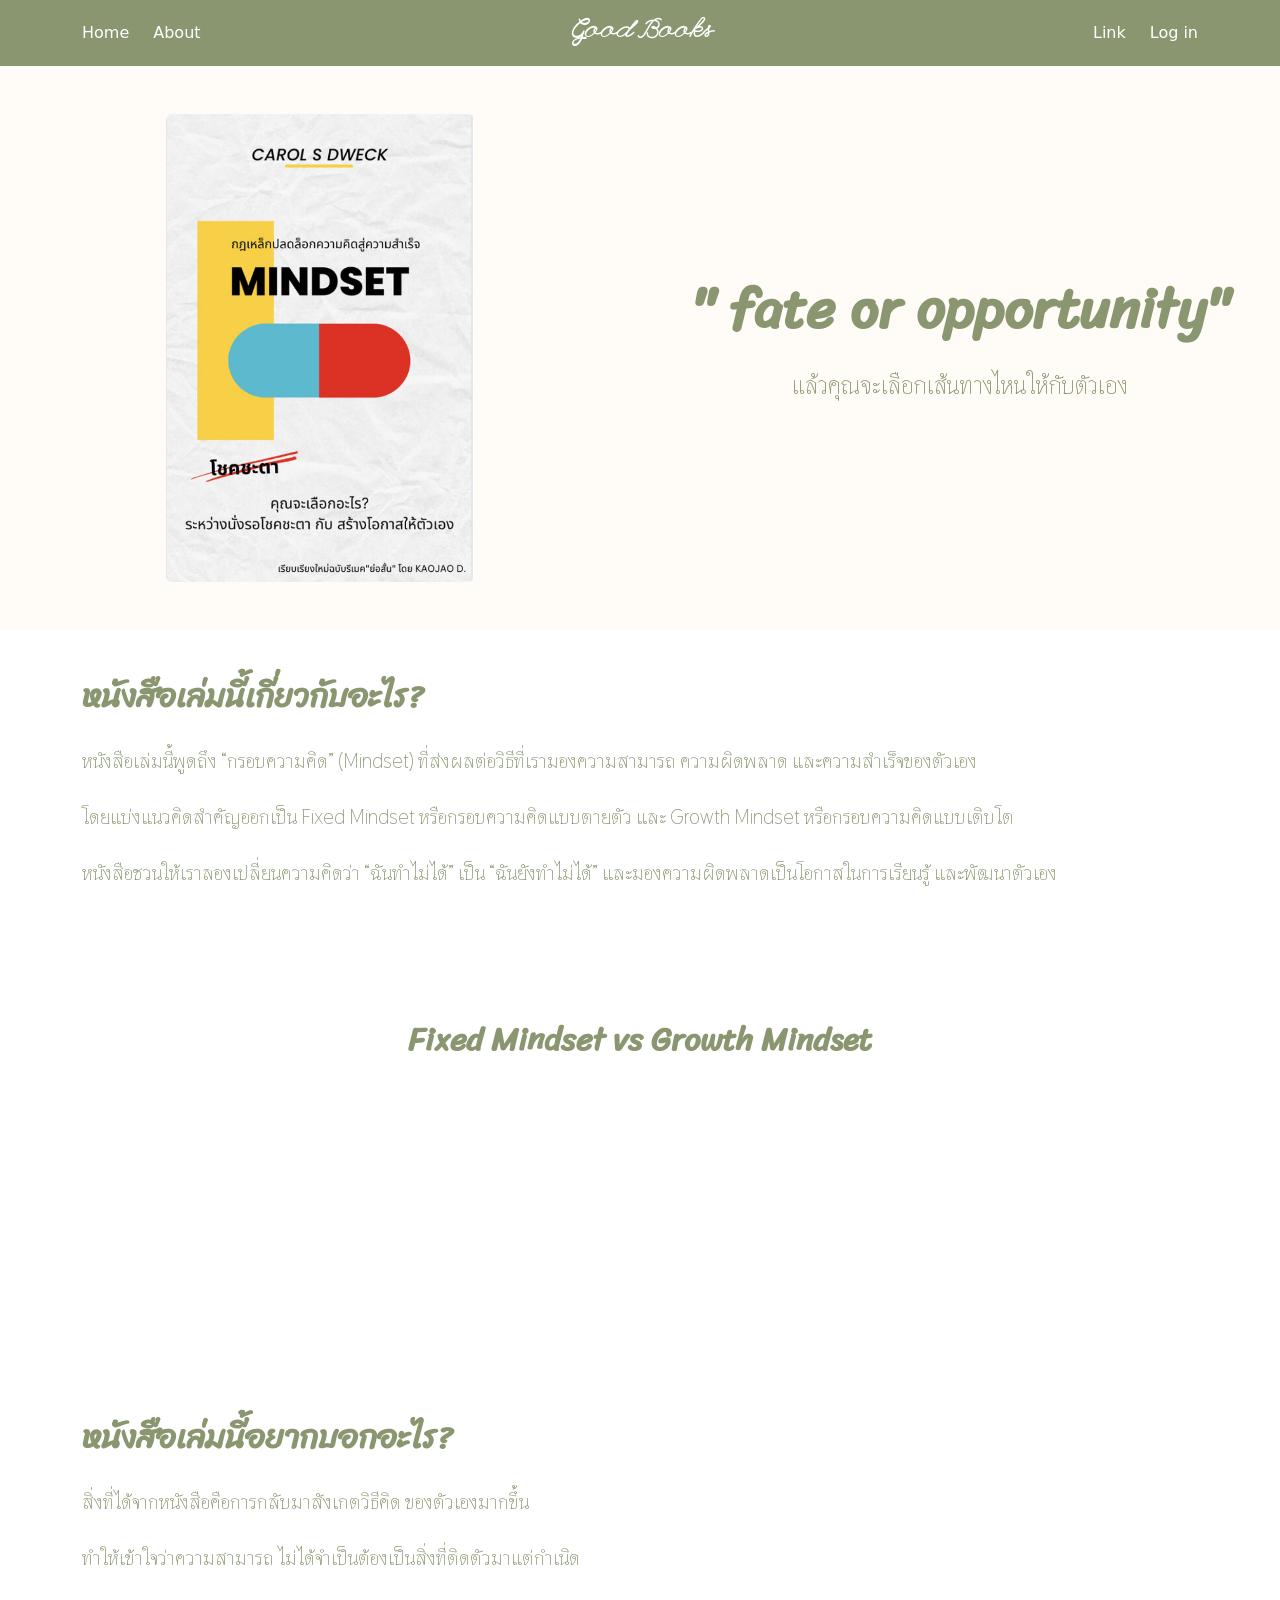
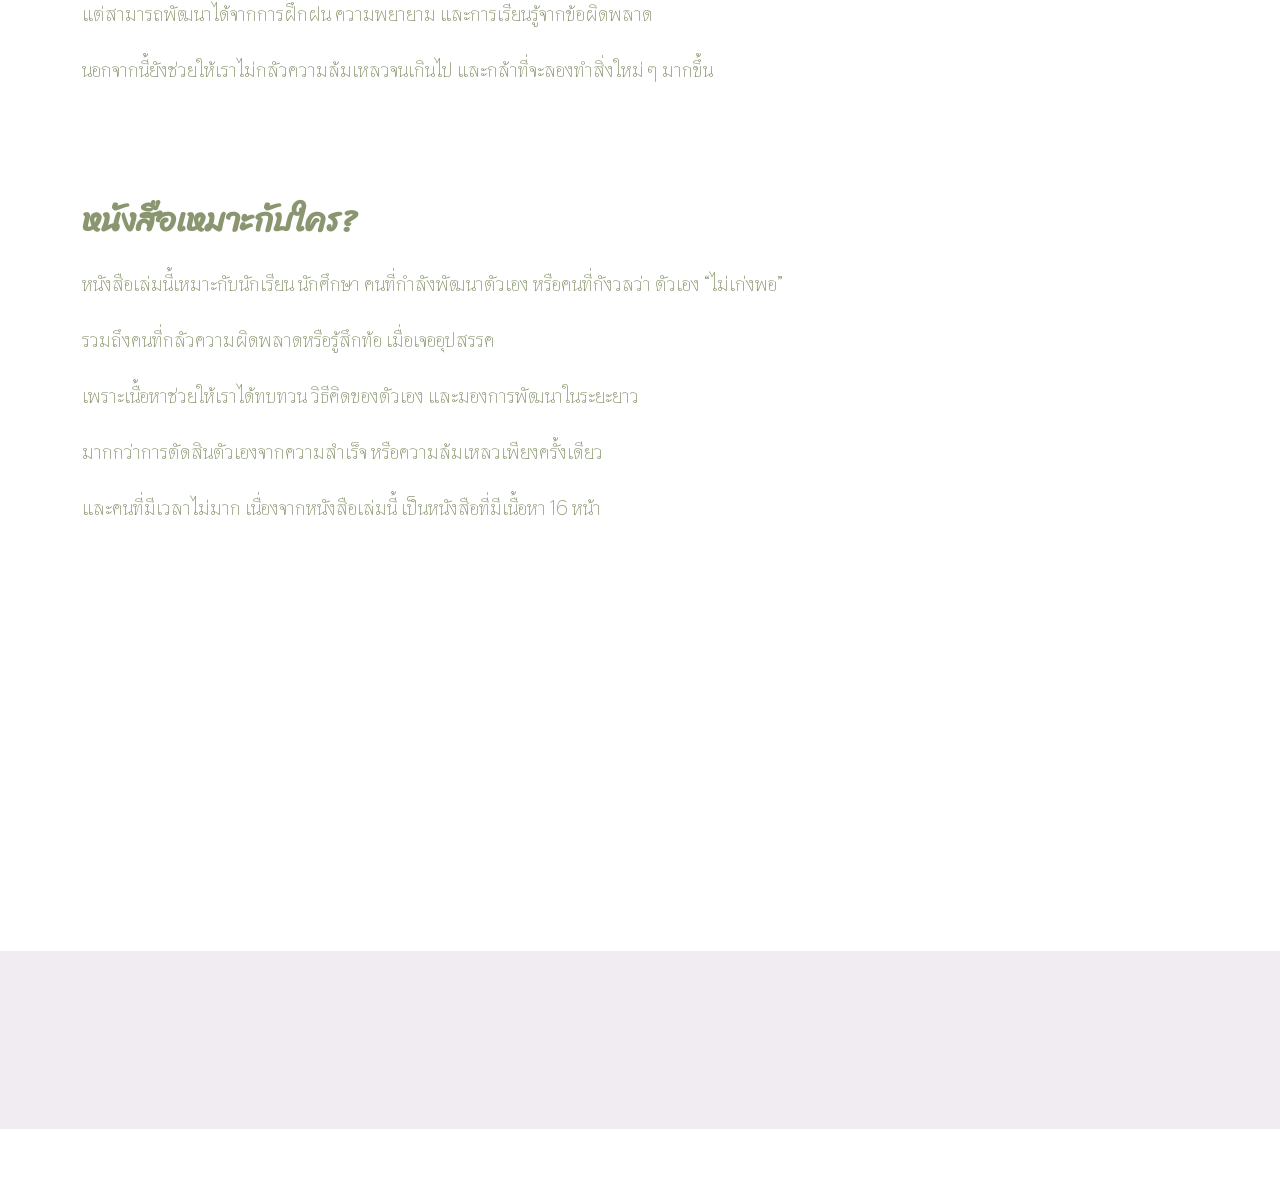
<file: index.html>
<!DOCTYPE html>
<html lang="th">
<head>
    <meta charset="UTF-8">
    <meta name="viewport" content="width=device-width, initial-scale=1.0">

    <title>Good Books - แนะนำหนังสือ"ความเชื่อ ความคิดออกแบบความสำเร็จของคุณได้?"</title>
    <meta name="keywords" content="แนะนำหนังสือ,ความคิด,ความสำเร็จ,">
    <meta name="description" content="เพราะความเชื่อและความคิด คือสิ่งกำหนดชีวิตและความสำเร็จของคุณ 🌟 Good Books 
    เว็บไซต์แนะนำหนังสือที่จะช่วยปรับเปลี่ยนความคิด ให้คุณกล้าเผชิญหน้ากับความท้าทาย ไม่กลัวความผิดพลาด ">

    <!-- Bootstrap CSS -->
    <link href="https://cdn.jsdelivr.net/npm/bootstrap@5.3.3/dist/css/bootstrap.min.css" rel="stylesheet">
    <link rel="stylesheet" href="css/styel.css">

    

    <link rel="preconnect" href="https://fonts.googleapis.com">
<link rel="preconnect" href="https://fonts.gstatic.com" crossorigin>
<link href="https://fonts.googleapis.com/css2?family=Caprasimo&family=League+Script&family=Playpen+Sans+Thai&family=Sriracha&family=Thasadith&display=swap" rel="stylesheet">

<link rel="preconnect" href="https://fonts.googleapis.com">
<link rel="preconnect" href="https://fonts.gstatic.com" crossorigin>
<link href="https://fonts.googleapis.com/css2?family=Bai+Jamjuree:wght@500&display=swap" rel="stylesheet">
<script src="https://unpkg.com/aos@2.3.1/dist/aos.js"></script>
<link href="https://unpkg.com/aos@2.3.1/dist/aos.css" rel="stylesheet">


</head>

<body>

    <!-- ================= HEADER ================= -->
    <header class="container-fluid" style="background-color: #899670;">
        <div class="container">
            <div class="row align-items-center py-3">

                <!-- เมนูฝั่งซ้าย -->
                <div class="col-4">
                    <div class="d-flex gap-4">
                        <a href="#" class="text-white text-decoration-none">
                            Home
                        </a>
                        <a href="#" class="text-white text-decoration-none">
                            About
                        </a>
                    </div>
                </div>

                <!-- Logo -->
                <div class="col-4 text-center logo-font">
                    <h1 class="text-white fs-3 fw-bold mb-0">
                        Good Books
                    </h1>
                </div>

                <!-- เมนูฝั่งขวา -->
                <div class="col-4">
                    <div class="d-flex justify-content-end gap-4">
                        <a href="#" class="text-white text-decoration-none">
                            Link
                        </a>
                        <a href="#" class="text-white text-decoration-none">
                            Log in
                        </a>
                    </div>
                </div>

            </div>
        </div>
    </header>

    <!-- ================= HERO SECTION ================= -->
    <section class="container-fluid py-5" style="background-color: #fffbf6; "
    
          >
            <div class="row align-items-center" class="container">

                <!-- รูปภาพ -->
                <div class="col-sm-12 col-md-6 col-lg-6 text-center mb-4 mb-md-0">
                    <img src="Images/book-herosec.PNG"
                         class="img-fluid rounded hero-image"
                         alt="หนังสือ"
                         style="width: 50%; max-width: none;"
                         data-aos="zoom-in"
                         data-aos-duration="3000"
                    >
                </div>

                <!-- ข้อความ -->
                <div class="col-sm-12 col-md-6 col-lg-6 text-center" 
                    data-aos="fade-right"
                    data-aos-offset="300"
                     data-aos-easing="ease-in-sine" >
                    <h2 class="display-4 fw-bold">
                       " fate or opportunity"
                    </h2>

            

                    <p class="fs-4 mt-4">
                        แล้วคุณจะเลือกเส้นทางไหนให้กับตัวเอง
                    </p>
                </div>

            </div>
        </>
    </section>


    <!-- ================= SECTION 1 ================= -->
    <section class="container py-5"> 
        <div class="row mb-3"> 
            <div class="col-12">

                <h2 class="text-start fw-bold mb-4">
                      หนังสือเล่มนี้เกี่ยวกับอะไร?
                </h2>
                

                <p class="fs-5 lh-lg">
                    หนังสือเล่มนี้พูดถึง “กรอบความคิด” (Mindset)
                    ที่ส่งผลต่อวิธีที่เรามองความสามารถ ความผิดพลาด
                    และความสำเร็จของตัวเอง
                </p>

                <p class="fs-5 lh-lg">
                    โดยแบ่งแนวคิดสำคัญออกเป็น Fixed Mindset
                    หรือกรอบความคิดแบบตายตัว และ Growth Mindset
                    หรือกรอบความคิดแบบเติบโต
                </p>

                <p class="fs-5 lh-lg">
                    หนังสือชวนให้เราลองเปลี่ยนความคิดว่า
                    “ฉันทำไม่ได้” เป็น “ฉันยังทำไม่ได้”
                    และมองความผิดพลาดเป็นโอกาสในการเรียนรู้
                    และพัฒนาตัวเอง
                </p>

            </div>
        </div>

    </section>


    <!-- ================= SECTION 2 ================= -->
    <section class="container py-5">

        <h2 class="text-center fw-bold mb-5">
            Fixed Mindset vs Growth Mindset
        </h2>

        <div class="row g-4">

            <!-- Fixed Mindset -->
            <div class="col-sm-6 col-md-6 col-lg-6"
                  data-aos="fade-up"
                  data-aos-duration="3000">
                <div class="card h-100 shadow-sm" style="background-color: #fffbf6;">
                    <div class="card-body p-4">

                        <h2 class="fw-bold"  >
                            Fixed Mindset
                        </h2>

                        <p class="card-text fs-5 lh-lg"  >
                            ความเชื่อว่าความสามารถและความฉลาดของคน
                            เปลี่ยนแปลงได้ยาก จึงมักหลีกเลี่ยงความท้าทาย
                            และกลัวความผิดพลาด
                        </p>

                    </div>
                </div>
            </div>

            <!-- Growth Mindset -->
            <div class="col-sm-6 col-md-6 col-lg-6"  
                 data-aos="fade-up"
                 data-aos-duration="3000">
                <div class="card h-100 shadow-sm"  style="background-color: #fffbf6;">
                    <div class="card-body p-4">

                        <h2 class=" fw-bold">
                            Growth Mindset
                        </h2>

                        <p class="card-text fs-5 lh-lg">
                            ความเชื่อว่าความสามารถสามารถพัฒนาได้จากการเรียนรู้
                            ความพยายาม และการฝึกฝน
                            จึงมองความผิดพลาดเป็นส่วนหนึ่งของการพัฒนา
                        </p>

                    </div>
                </div>
            </div>

        </div>

    </section>


    <!-- ================= SECTION 3 ================= -->
    <section class="container py-5">

       

            <!-- เนื้อหา -->
            <div class="col-sm-12 col-md-8 col-lg-8" >

                <h2 class="fw-bold mb-4">
                    หนังสือเล่มนี้อยากบอกอะไร?
                </h2>

                <p class="fs-5 lh-lg">
                    สิ่งที่ได้จากหนังสือคือการกลับมาสังเกตวิธีคิด
                    ของตัวเองมากขึ้น 
                </p>
                
                <p class="fs-5 lh-lg">
                    ทำให้เข้าใจว่าความสามารถ
                    ไม่ได้จำเป็นต้องเป็นสิ่งที่ติดตัวมาแต่กำเนิด
                </p>

                <p class="fs-5 lh-lg">
                    แต่สามารถพัฒนาได้จากการฝึกฝน ความพยายาม
                    และการเรียนรู้จากข้อผิดพลาด
                </p>

                <p class="fs-5 lh-lg">
                    นอกจากนี้ยังช่วยให้เราไม่กลัวความล้มเหลวจนเกินไป
                    และกล้าที่จะลองทำสิ่งใหม่ ๆ มากขึ้น
                </p>

            </div>

        </div>

    </section>


    <!-- ================= SECTION 4 ================= -->
    <section class="container py-5">

        <div class="row">

            <div class="col-12">

                <h2 class="fw-bold text-start mb-4">
                    หนังสือเหมาะกับใคร?
                </h2>

                <p class="fs-5 lh-lg">
                    หนังสือเล่มนี้เหมาะกับนักเรียน นักศึกษา
                    คนที่กำลังพัฒนาตัวเอง หรือคนที่กังวลว่า
                    ตัวเอง “ไม่เก่งพอ”
                </p>

                <p class="fs-5 lh-lg">
                    รวมถึงคนที่กลัวความผิดพลาดหรือรู้สึกท้อ
                    เมื่อเจออุปสรรค 
                </p>

                 <p class="fs-5 lh-lg">
                    เพราะเนื้อหาช่วยให้เราได้ทบทวน
                    วิธีคิดของตัวเอง และมองการพัฒนาในระยะยาว
                </p>

                <p class="fs-5 lh-lg">
                    มากกว่าการตัดสินตัวเองจากความสำเร็จ
                    หรือความล้มเหลวเพียงครั้งเดียว
                </p>

                <p class="fs-5 lh-lg">
                    และคนที่มีเวลาไม่มาก เนื่องจากหนังสือเล่มนี้
                    เป็นหนังสือที่มีเนื้อหา 16 หน้า
                </p>

            </div>

        </div>

    </section>

    <!-- ================= SECTION 5  ================= -->

<section class="container-fluid py-5">
    <div class="container">
        <div class="row align-items-center">

            <!-- รูปภาพ -->
            <div class="col-sm-12 col-md-6 col-lg-6 text-center mb-4 mb-md-0"
             data-aos="flip-left" data-aos-duration="3000">
                
                </div>
            </div>

            <!-- เนื้อหา -->
            <div class="col-sm-12 col-md-12 col-lg-6 text-start"data-aos="zoom-in-right"data-aos-duration="3000">
                

                <h2 class="fw-bold mb-4">
                     
                    ใช้ความคิดเอาชนะโชคชะตา Mindset
                    
                </h2>

                <p class="text-secondary lh-lg mb-3"
                  >
                    จากผู้เขียน Carol S.Dweck (แครอล ดเว็ค)
                    หนังสือเล่มนี้จะช่วยให้เราเข้าใจพลังของความคิด
                    และมุมมองที่มีต่อตัวเองและสิ่งต่าง ๆ รอบตัว
                    เพราะหลายครั้งสิ่งที่กำหนดทิศทางชีวิตของเรา
                    อาจไม่ใช่โชคชะตา แต่คือวิธีคิดและการตัดสินใจของเราเอง
                </p>

                <p class="text-secondary lh-lg mb-4" s>
                    หากได้อ่านหนังสือเล่มนี้มาก่อน จะช่วยให้เข้าใจเรื่องราว
                    และแนวคิดที่นำมาเล่าในเว็บไซต์นี้ได้ลึกซึ้งยิ่งขึ้น
                    เพราะเนื้อหาหลายส่วนมีที่มาจากแนวคิดในหนังสือ
                    และสามารถนำไปต่อยอดเพื่อมองชีวิตในมุมใหม่ได้
                </p>

                
            </div>

        </div>
    </div>
</section>












    <!-- ================= FOOTER ================= -->
    <footer class="container-fluid text-white py-5" style="background-color: #f1ecf1;" >

        <div class="container text-center"  >

            <p class="fs-4 fw-bold mb-3" data-aos="fade-up"
     data-aos-anchor-placement="center-bottom">
                “ความเชื่อ ความคิด กำหนดชีวิตและความสำเร็จ”
            </p>

            <p class="fs-5 mb-0" data-aos="fade-up"
     data-aos-anchor-placement="center-bottom">
                How about you?
                ความคิดของคุณเป็นแบบไหน?
            </p>

        </div>

    </footer>


    <!-- Bootstrap JS -->
    <script src="https://cdn.jsdelivr.net/npm/bootstrap@5.3.3/dist/js/bootstrap.bundle.min.js"></script>
<script src="https://unpkg.com/aos@2.3.1/dist/aos.js"></script>

 <script>
  AOS.init();
</script>

</body>
</html>
</file>
<file: css/styel.css>
.logo-font {
  font-family: "Ballet", cursive;
  font-optical-sizing: auto;
  font-weight: 400;
  font-style: normal;
   color: #899670
}


  font-family: "IBM Plex Sans Thai", sans-serif;
  font-weight: 400;
  font-style: normal;
  color: #899670;


.ibm-plex-sans-thai-medium {
  font-family: "IBM Plex Sans Thai", sans-serif;
  font-weight: 500;
  font-style: normal;
}

p{
  font-family: "Thasadith", sans-serif;
  font-weight: 400;
  font-style: normal;
   color: #899670
}


h1 {
  font-family: "League Script", cursive;
  font-weight: 400;
  font-style: normal;
}

h2 {
  font-family: "Sriracha", cursive;
  font-weight: 400;
  font-style: normal;
   color: #899670
}

p.thasadith-regular {
  font-family: "Thasadith", sans-serif;
  font-weight: 400;
  font-style: normal;
  color: #899670
}
</file>
